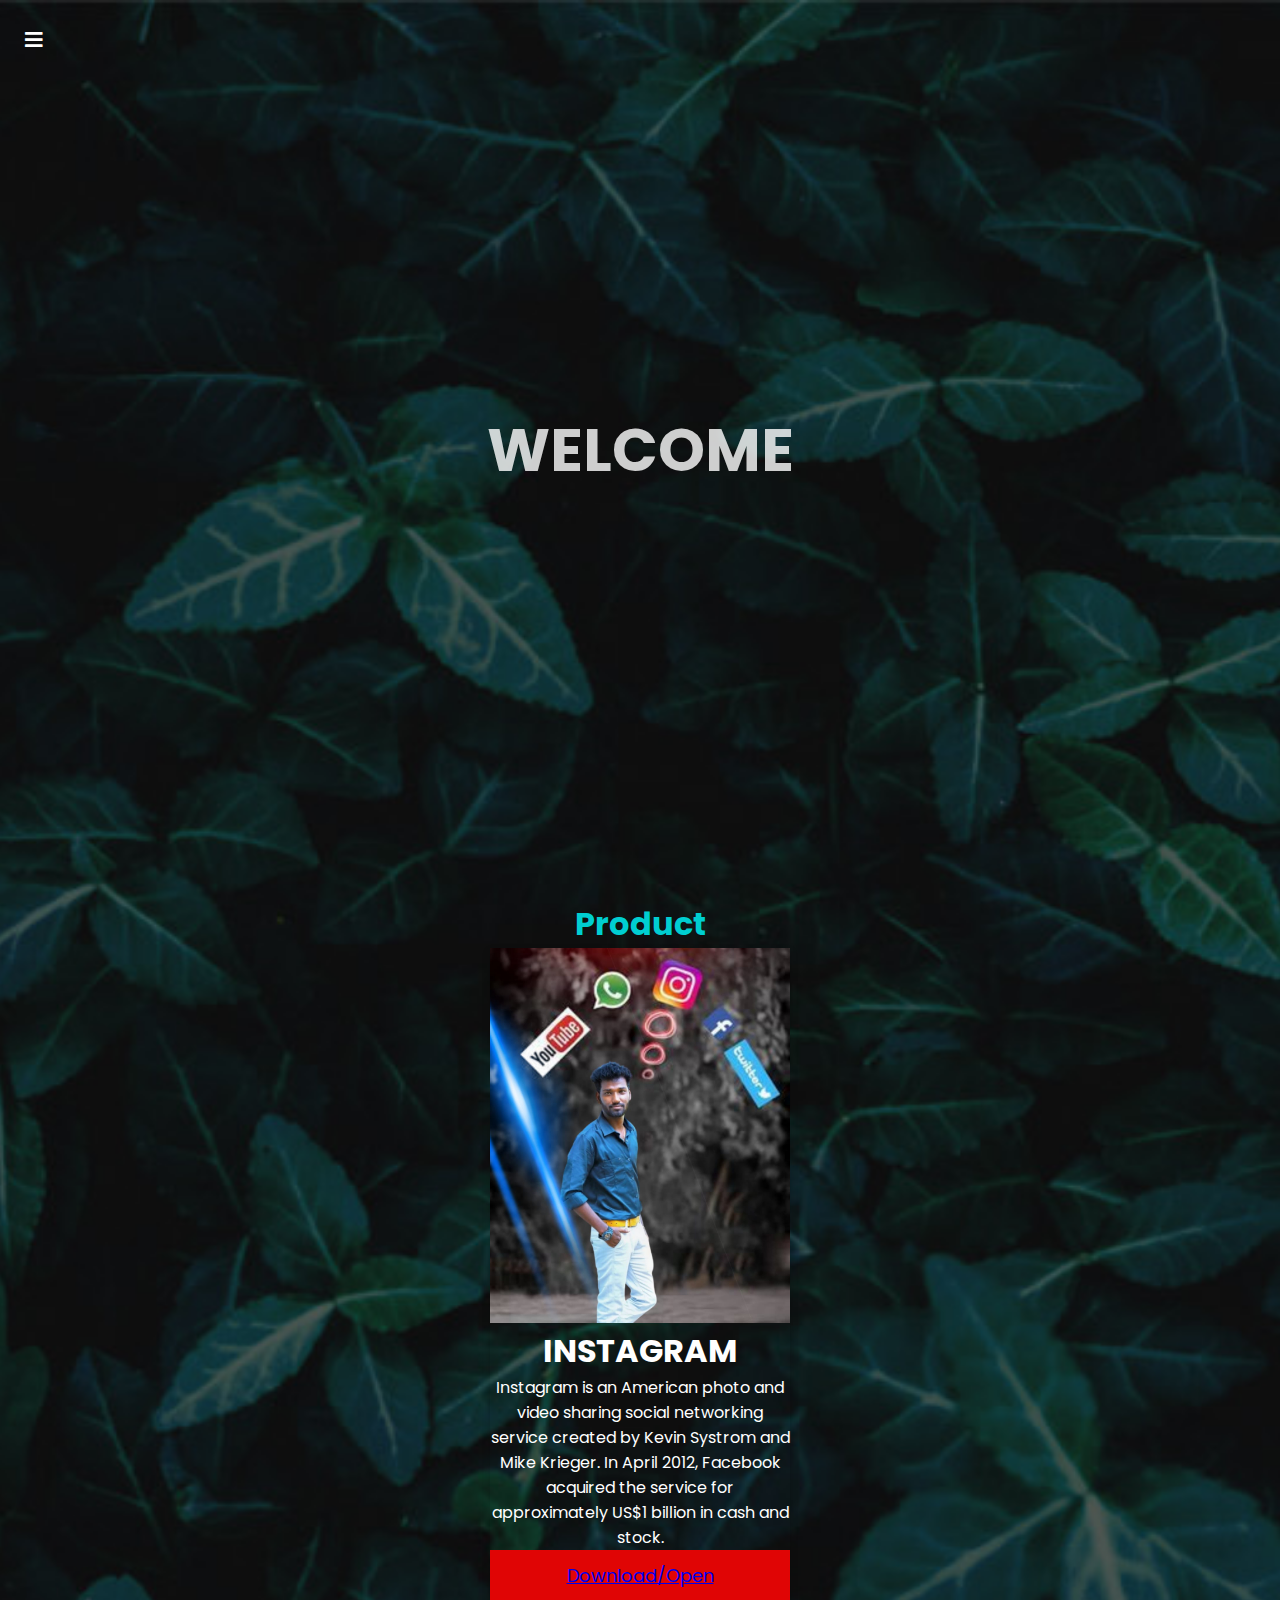
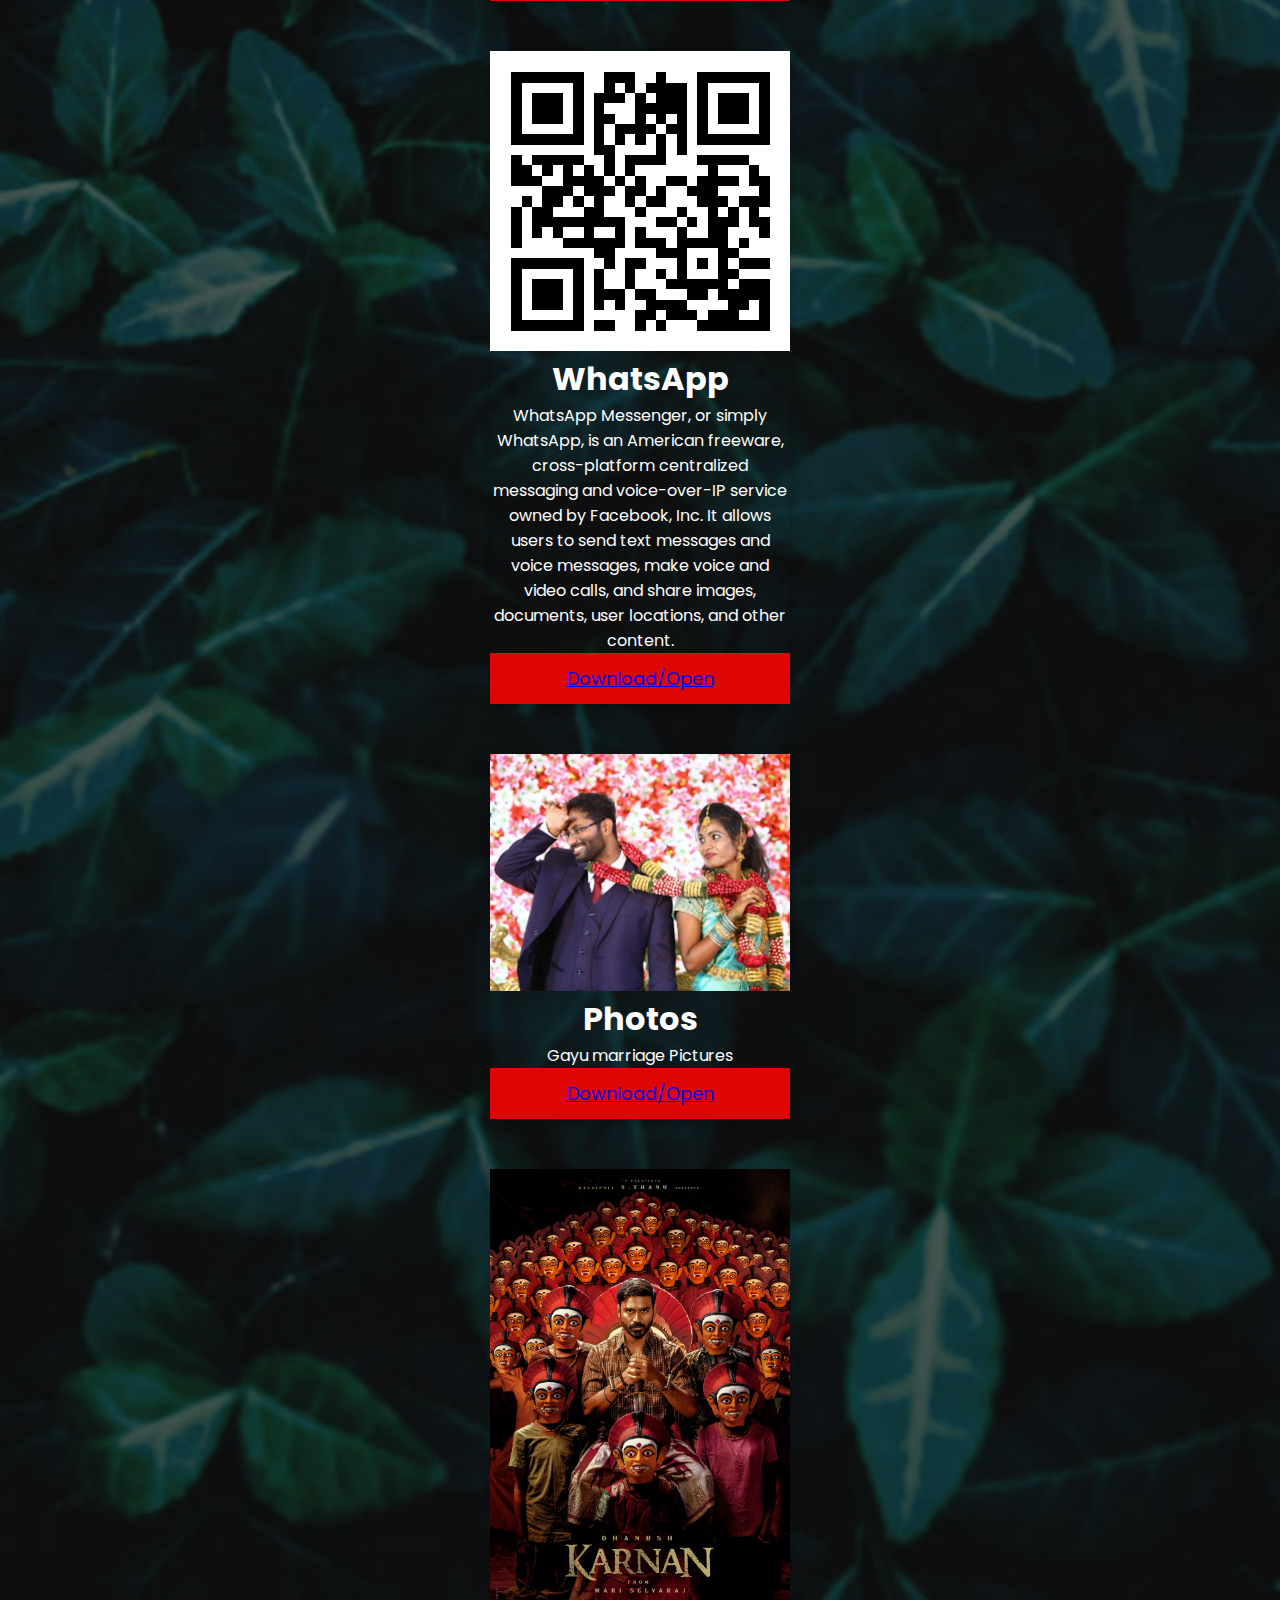
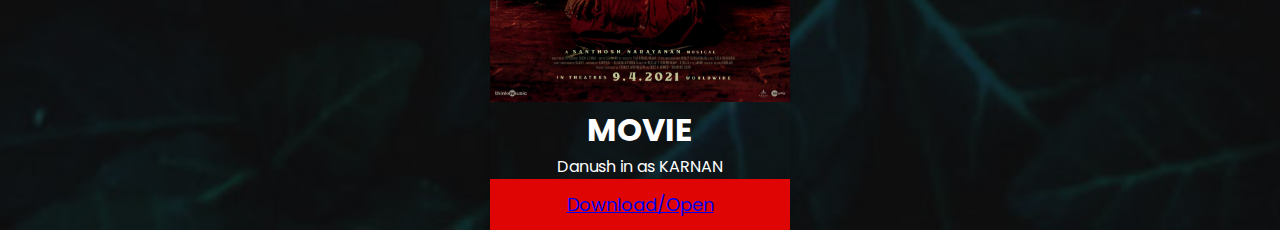
<file: index.html>
<!DOCTYPE html>
<html lang="en" dir="ltr">

<head>
  <meta charset="utf-8">
  <meta name="viewport" content="width=device-width, initial-scale=1.0">
  <title>SUGAN</title>
  <link rel="stylesheet" href="style.css">
  <link rel="stylesheet" href="https://cdnjs.cloudflare.com/ajax/libs/font-awesome/5.15.1/css/all.min.css">
  <script src="https://cdnjs.cloudflare.com/ajax/libs/jquery/3.5.1/jquery.min.js" charset="utf-8"></script>
</head>

<body>

  <div class="menu-btn">
    <i class="fas fa-bars"></i>
  </div>
  <div class="side-bar">
    <div class="close-btn">
      <i class="fas fa-times"></i>
    </div>
    <div class="menu">
      <div class="item"><a href="#"><i class="fas fa-desktop"></i>Dashboard</a></div>
      <div class="item">
        <a class="sub-btn"><i class="fas fa-table"></i>Tables<i class="fas fa-angle-right dropdown"></i></a>
        <div class="sub-menu">
          <a href="#" class="sub-item">Sub Item 01</a>
          <a href="#" class="sub-item">Sub Item 02</a>
          <a href="#" class="sub-item">Sub Item 03</a>
        </div>
      </div>
      <div class="item"><a href="#"><i class="fas fa-th"></i>Forms</a></div>
      <div class="item">
        <a class="sub-btn"><i class="fas fa-cogs"></i>Settings<i class="fas fa-angle-right dropdown"></i></a>
        <div class="sub-menu">
          <a href="#" class="sub-item">Sub Item 01</a>
          <a href="#" class="sub-item">Sub Item 02</a>
        </div>
      </div>
      <div class="item"><a href="#"><i class="fas fa-info-circle"></i>About</a></div>
    </div>
  </div>
  <section class="main">
    <h1>WELCOME</h1>
  </section>

  <script type="text/javascript">
    $(document).ready(function () {
      //jquery for toggle sub menus
      $('.sub-btn').click(function () {
        $(this).next('.sub-menu').slideToggle();
        $(this).find('.dropdown').toggleClass('rotate');
      });

      //jquery for expand and collapse the sidebar
      $('.menu-btn').click(function () {
        $('.side-bar').addClass('active');
        $('.menu-btn').css("visibility", "hidden");
      });

      $('.close-btn').click(function () {
        $('.side-bar').removeClass('active');
        $('.menu-btn').css("visibility", "visible");
      });
    });
  </script>

  <h1 style="color: darkturquoise;text-align: center;">Product</h1>


  <!-- INSTAGRAM -->
  <div class="card">
    <img src="WhatsApp Image 2021-06-07 at 5.30.15 PM.jpeg" alt="KABI" style="width:100%">
    <h1 style="color: white" ;>INSTAGRAM</h1>
    <p class="price"></p>
    <p style="color: white;">Instagram is an American photo and video sharing social networking service created by
      Kevin Systrom and Mike Krieger. In April 2012, Facebook acquired the service for approximately US$1 billion
      in
      cash and
      stock.</p>
    <p><button><a href="https://instagram.com/kabilan_1807?utm_medium=copy_link"
          class="w3-btn w3-black">Download/Open</a>
      </button></p>

  </div>


  <br><br>

  <!-- WHATSAPP -->

  <div class="card">

    <img src="wa.link_u7sadq.png" alt="SCAN" style="width:100%">
    <h1 style="color: white" ;>WhatsApp</h1>
    <p class="price"></p>
    <p style="color: white;">WhatsApp Messenger, or simply WhatsApp, is an American freeware, cross-platform
      centralized messaging and voice-over-IP service owned by Facebook, Inc. It allows users to send text
      messages
      and voice
      messages, make voice and video calls, and share images, documents, user locations, and other content.</p>
    <p><button><a href="https://wa.link/u7sadq" class="w3-btn w3-black">Download/Open</a>
      </button></p>

  </div>
  <br><br>


  <!-- photos -->

  <div class="card">

    <img src="WhatsApp Image 2021-06-07 at 6.57.24 PM.jpeg" alt="SCAN" style="width:100%">
    <h1 style="color: white" ;>Photos</h1>
    <p class="price"></p>
    <p style="color: white;">Gayu marriage Pictures</p>
    <p><button><a href="https://drive.google.com/drive/folders/1KuDbOeSq2Pn7L_K86m29pvyHUT1-V7Mr?usp=sharing"
          class="w3-btn w3-black">Download/Open</a>
      </button></p>

  </div>
  <br><br>

  <!-- movie -->

  <div class="card">
    <img src="karnan-movie-posters_16179793174.jpg" alt="KARNAN" style="width:100%">
    <h1 style="color: white" ;>MOVIE</h1>
    <p class="price"></p>
    <p style="color: white;">Danush in as KARNAN</p>
    <p><button><a href="http://s7.sendfilesda.xyz/files/Karnan%20(2021).mp4" class="w3-btn w3-black">Download/Open</a>
      </button></p>

  </div>






</body>

</html>
</file>
<file: style.css>
@import url('https://fonts.googleapis.com/css2?family=Poppins:wght@100;200;300;400;500;600;700;800;900&display=swap');

*{
  margin: 0;
  padding: 0;
  box-sizing: border-box;
  font-family: "Poppins", sans-serif;
}

body{
  min-height: 100vh;
  background: url(bg.jpg)no-repeat;
  background-size: cover;
  background-position: center;
}

.side-bar{
  background: rgba(255, 255, 255, 0.1);
  backdrop-filter: blur(15px);
  width: 290px;
  height: 100vh;
  position: fixed;
  top: 0;
  left: -100%;
  overflow-y: auto;
  transition: 0.6s ease;
  transition-property: left;
}

.side-bar.active{
  left: 0;
}

.side-bar .menu{
  width: 100%;
  margin-top: 80px;
}

.side-bar .menu .item{
  position: relative;
  cursor: pointer;
}

.side-bar .menu .item a{
  color: #fff;
  font-size: 16px;
  text-decoration: none;
  display: block;
  padding: 5px 30px;
  line-height: 60px;
}

.side-bar .menu .item a:hover{
  background: #8621F8;
  transition: 0.3s ease;
}

.side-bar .menu .item i{
  margin-right: 15px;
}

.side-bar .menu .item a .dropdown{
  position: absolute;
  right: 0;
  margin: 20px;
  transition: 0.3s ease;
}

.side-bar .menu .item .sub-menu{
  background: rgba(255, 255, 255, 0.1);
  display: none;
}

.side-bar .menu .item .sub-menu a{
  padding-left: 80px;
}

.rotate{
  transform: rotate(90deg);
}

.close-btn{
  position: absolute;
  color: #fff;
  font-size: 20px;
  right: 0;
  margin: 25px;
  cursor: pointer;
}

.menu-btn{
  position: absolute;
  color: #fff;
  font-size: 20px;
  margin: 25px;
  cursor: pointer;
}

.main{
  height: 100vh;
  display: flex;
  justify-content: center;
  align-items: center;
  padding: 50px;
}

.main h1{
  color: rgba(255, 255, 255, 0.8);
  font-size: 60px;
  text-align: center;
  line-height: 80px;
}

@media (max-width: 900px){
  .main h1{
    font-size: 40px;
    line-height: 60px;
  }
}




.card {
  box-shadow: 0 4px 8px 0 rgba(0, 0, 0, 0.2);
  max-width: 300px;
  margin: auto;
  text-align: center;
  font-family: arial;
}

.price {
  color: grey;
  font-size: 22px;
}

.card button {
  border: none;
  outline: 0;
  padding: 12px;
  color: white;
  background-color: rgb(224, 5, 5);
  text-align: center;
  cursor: pointer;
  width: 100%;
  font-size: 18px;
}

.card button:hover {
  opacity: 0.7;
}
</file>
